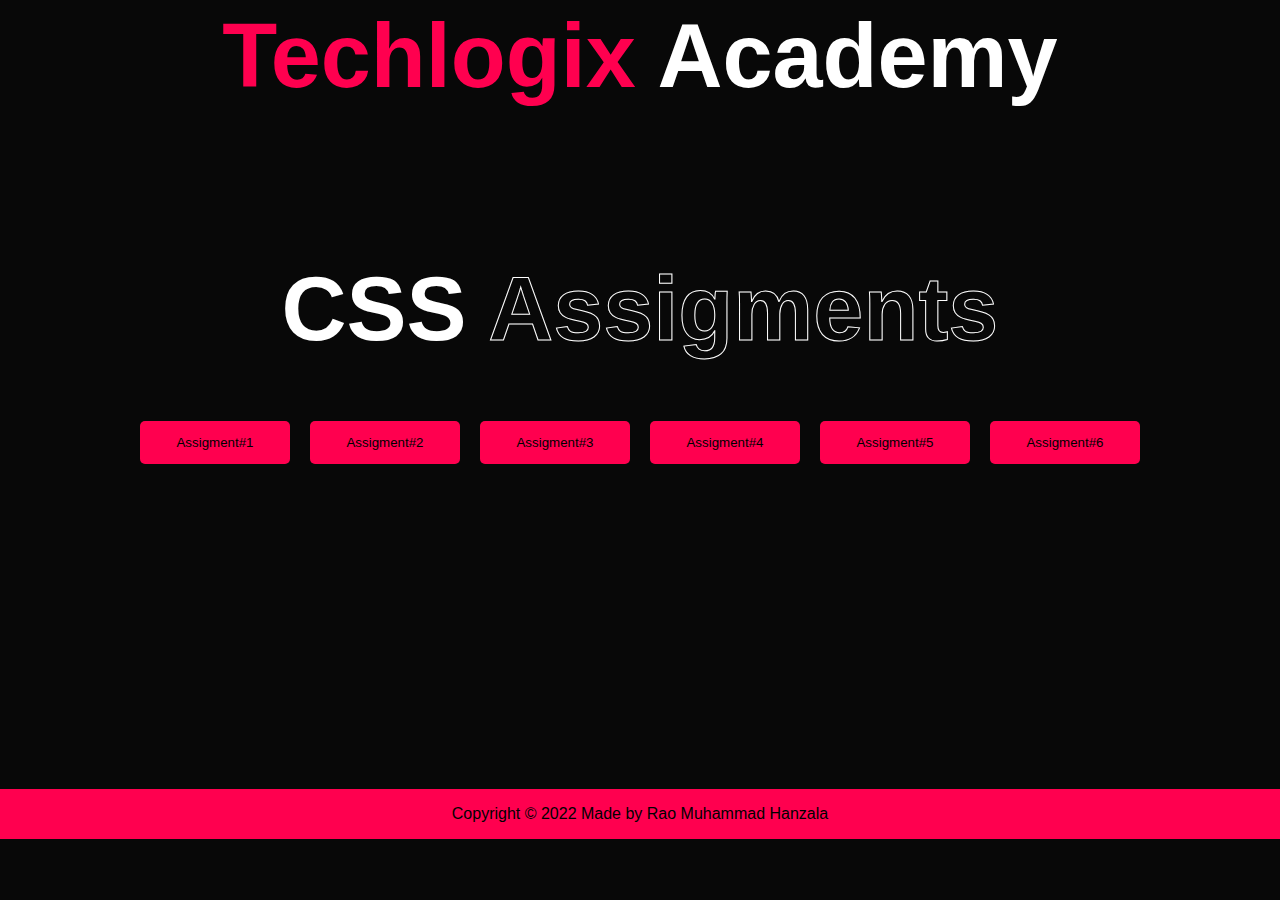
<file: index.html>
<!DOCTYPE html>
<html lang="en">
<head>
    <meta charset="UTF-8">
    <meta http-equiv="X-UA-Compatible" content="IE=edge">
    <meta name="viewport" content="width=device-width, initial-scale=1.0">
    <title>Document</title>
    <link rel="stylesheet" href="style.css">
</head>
<body>
      <div class="content">
            <h1 class="logo">
                <p>Techlogix <span>Academy</span></p>
            </h1>
            <div class="heading">
                <h1>CSS <span>Assigments</span></h1>
            </div>
            <div class="butn">
                <button><a href="assigments/entry-level/entry-level_webpage.html" target="_blank">Assigment#1</a></button>
                <button><a href="assigments/web-page/index.html" target="_blank">Assigment#2</a></button>
                <button><a href="assigments/Blog/blog.html" target="_blank">Assigment#3</a></button>
                <button><a href="assigments/signup form/index.html" target="_blank">Assigment#4</a></button>
                <button><a href="assigments/webpage/index.html" target="_blank">Assigment#5</a></button>
                <button><a href="assigments/Tempelate/index.html" target="_blank">Assigment#6</a></button>
            </div>
      </div> 
          <footer>
            <p>Copyright © 2022 Made by Rao Muhammad Hanzala</p>
          </footer>
</body>
</html>
</file>
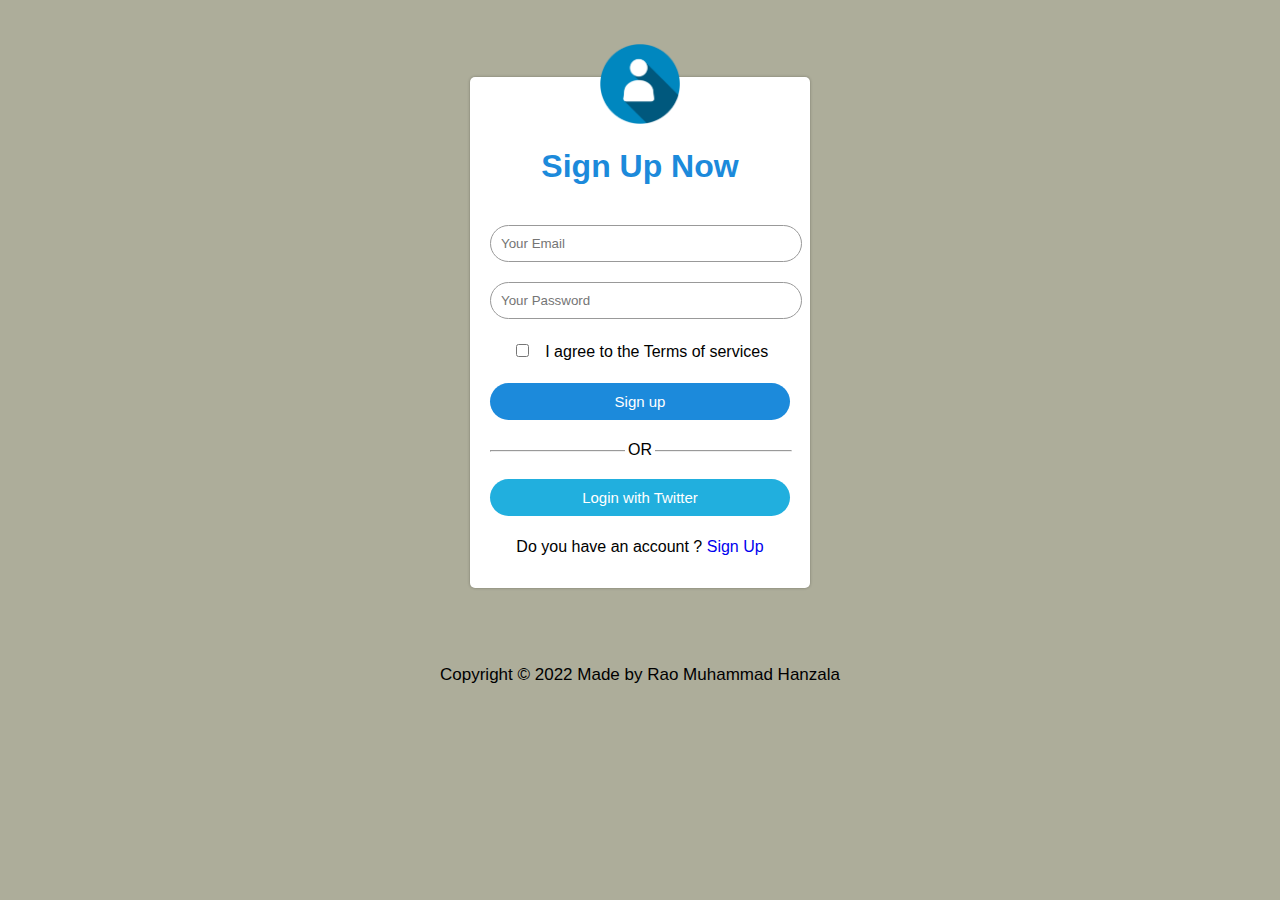
<file: assigments/signup form/index.html>
<!DOCTYPE html>
<html lang="en">
<head>
    <meta charset="UTF-8">
    <meta http-equiv="X-UA-Compatible" content="IE=edge">
    <meta name="viewport" content="width=device-width, initial-scale=1.0">
    <title>Signup form</title>
    <link rel="stylesheet" href="style.css">
</head>
<body>
    <div class="signup-form">
        <div class="image-logo">
            <img src="contact2.png" alt="logo">
        </div>
        <h1>Sign Up Now</h1>
        <form>
        <input type="email" class="input-box" placeholder="Your Email">
        <input type="password" class="input-box" placeholder="Your Password">
        <p><span><input type="checkbox"></span>&nbsp;&nbsp;&nbsp;I agree to the Terms of services</p>
        <button type="button" class="signup-btn">Sign up</button>
        <hr>
        <p class="or">OR</p>
        <button class="twitter-btn">Login with Twitter</button>
        <p>Do you have an account ? <a href="#">Sign Up</a></p>
        </form>
    </div>
    
    <footer>
        <p>Copyright © 2022 Made by Rao Muhammad Hanzala</p>
    </footer>
</body>
</html>
</file>
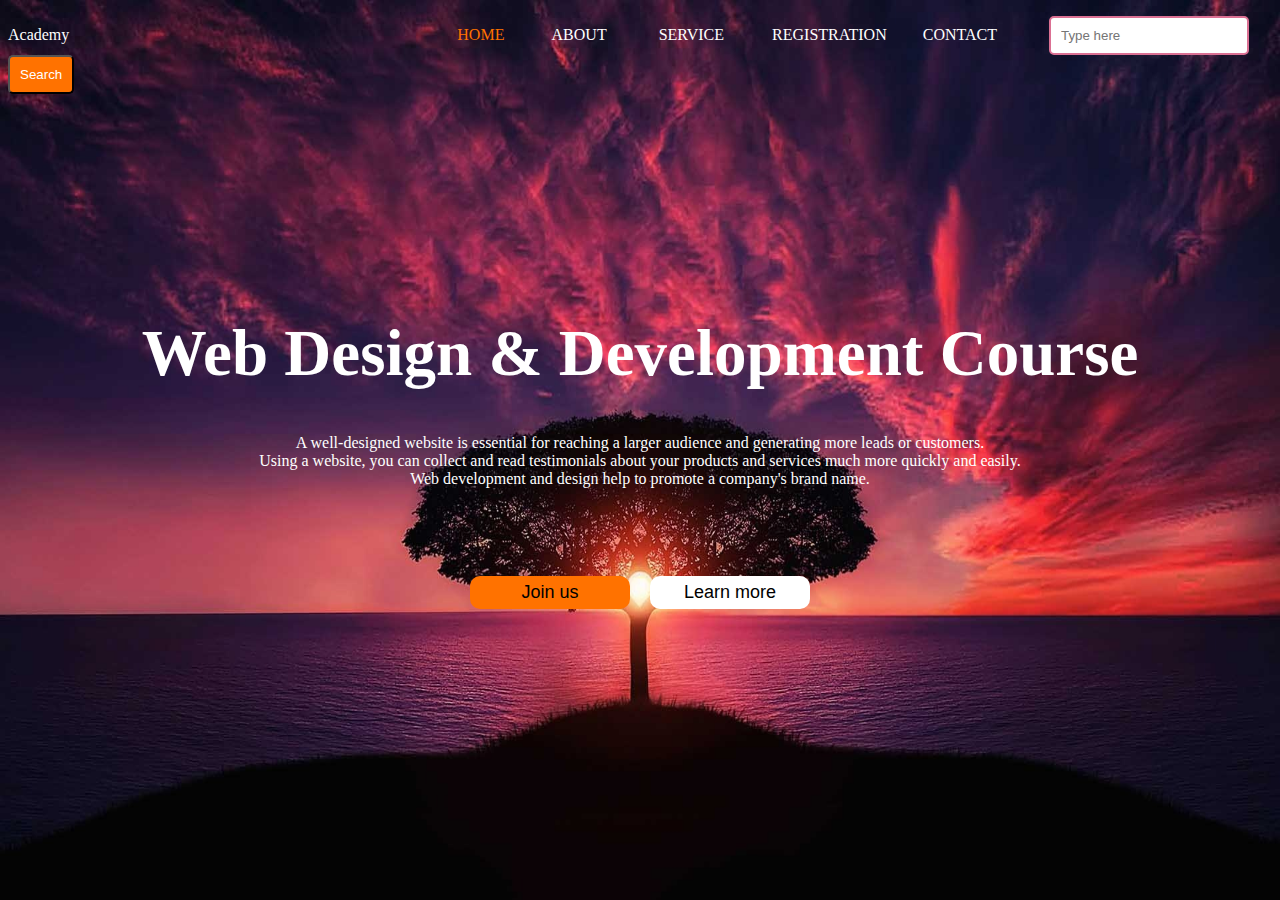
<file: assigments/web-page/index.html>
<!DOCTYPE html>
<html lang="en">
<head>
    <title>Web page</title>
    <link rel="icon" type="image/x-icon" href="favicon 3.ico">
</head>
<body background="pexels-pixabay-36717.jpg" style="background-size: 100% 100%; background-repeat: no-repeat; background-attachment: fixed;">

    <p style="color: #ffF;">
        Academy&nbsp;&nbsp;&nbsp;&nbsp;&nbsp;&nbsp;&nbsp;&nbsp;&nbsp;&nbsp;&nbsp;&nbsp;&nbsp;&nbsp;&nbsp;&nbsp;&nbsp;&nbsp;&nbsp;&nbsp;&nbsp;&nbsp;&nbsp;&nbsp;&nbsp;&nbsp;&nbsp;&nbsp;&nbsp;&nbsp;&nbsp;&nbsp;&nbsp;&nbsp;&nbsp;&nbsp;&nbsp;&nbsp;&nbsp;&nbsp;&nbsp;&nbsp;&nbsp;&nbsp;&nbsp;&nbsp;&nbsp;&nbsp;&nbsp;&nbsp;&nbsp;&nbsp;&nbsp;&nbsp;&nbsp;&nbsp;&nbsp;&nbsp;&nbsp;&nbsp;&nbsp;&nbsp;&nbsp;&nbsp;&nbsp;&nbsp;&nbsp;&nbsp;&nbsp;&nbsp;&nbsp;&nbsp;&nbsp;&nbsp;&nbsp;&nbsp;&nbsp;&nbsp;&nbsp;&nbsp;&nbsp;&nbsp;&nbsp;&nbsp;&nbsp;&nbsp;&nbsp;&nbsp;&nbsp;&nbsp;&nbsp;&nbsp;&nbsp;&nbsp;&nbsp;&nbsp;
        <a href="#" style="text-decoration: none; color: #ff7200;">HOME</a>&nbsp;&nbsp;&nbsp;&nbsp;&nbsp;&nbsp;&nbsp;&nbsp;&nbsp;&nbsp;&nbsp;
        <a href="#" style="text-decoration: none; color: #ffF">ABOUT</a>&nbsp;&nbsp;&nbsp;&nbsp;&nbsp;&nbsp;&nbsp;&nbsp;&nbsp;&nbsp;&nbsp;&nbsp;
        <a href="#" style="text-decoration: none; color: #ffF;">SERVICE</a>&nbsp;&nbsp;&nbsp;&nbsp;&nbsp;&nbsp;&nbsp;&nbsp;&nbsp;&nbsp;&nbsp;
        <a href="Admissioon-form.html " style="text-decoration: none; color: #ffF;">REGISTRATION</a>&nbsp;&nbsp;&nbsp;&nbsp;&nbsp;&nbsp;&nbsp;&nbsp;
        <a href="#" style="text-decoration: none; color: #ffF;">CONTACT</a>&nbsp;&nbsp;&nbsp;&nbsp;&nbsp;&nbsp;&nbsp;&nbsp;&nbsp;&nbsp;&nbsp;&nbsp;

        <input type="search" placeholder="Type here" style="padding: 10px; border: 2px solid palevioletred; border-radius: 5px; width: 200px;">
        <a href="#" style="text-decoration: none; color: #ffF;"><button style="padding: 10px; background-color: #ff7200; border-radius: 5px;">Search</a></button>
    </p>

    <br><br><br><br> <br><br><br><br> <br>

    <center><h1 style="font-size: 65px; color: #ffF;">Web Design & Development Course</h1>
        <p style="color: #fff;">
            A well-designed website is essential for reaching a larger audience and generating more leads or customers.<br> 
            Using a website, you can collect and read testimonials about your products and services much more quickly and easily.<br> 
            Web development and design help to promote a company's brand name.
            </p>

            <br><br><br><br>

            <button style="padding: 6px; width: 160px; border-radius: 10px; background-color: #ff7200; font-size: 18px; border: none;"><a href="#" style="text-decoration: none; color: black;">Join us</a></button>&nbsp;&nbsp;&nbsp;&nbsp;
            <button style="padding: 6px; width: 160px; border-radius: 10px; background-color: #fff; font-size: 18px; border: none;"><a href="#" style="text-decoration: none; color: black;">Learn more</a></button>

            <br><br><br><br><br>
</body>
</html>
</file>
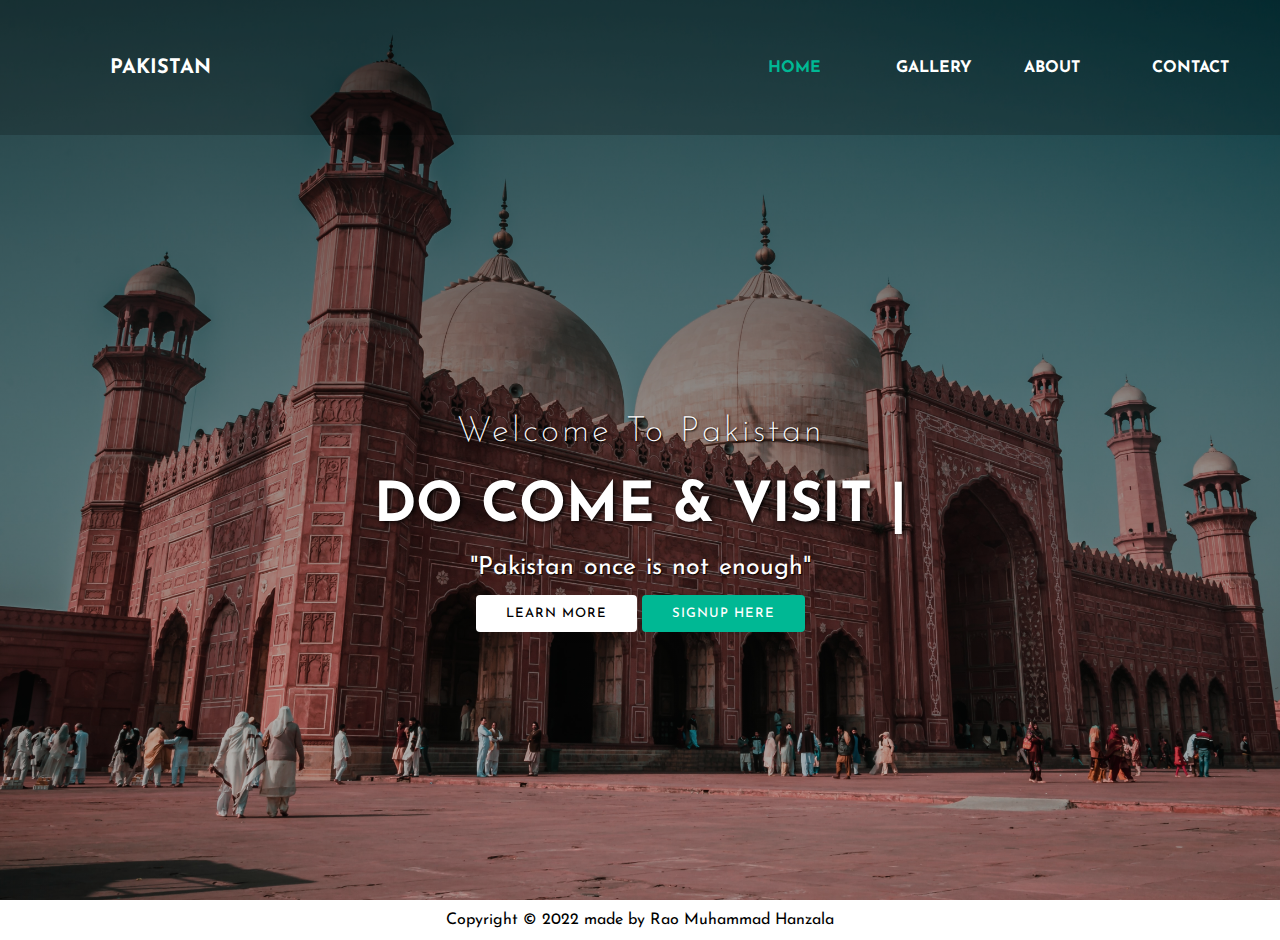
<file: assigments/webpage/index.html>
<!DOCTYPE html>
<html>
<head>
	<title></title>
	<link rel="stylesheet" type="text/css" href="style.css">
	<link href="https://fonts.googleapis.com/css?family=Josefin+Sans&display=swap" rel="stylesheet">
	  <link rel="stylesheet" href="https://cdnjs.cloudflare.com/ajax/libs/animate.css/3.7.2/animate.min.css">
</head>
<body>

<div class="container">

    <nav>
        <div class="logo"> <h1 style="font-size: 20px;">Pakistan</h1> </div>
        <div class="menu">
            <a href="#">Home</a>
            <a href="#">gallery</a>
            <a href="#" target="_blank">about</a>
            <a href="#">contact</a>
        </div>
    </nav>
    
        <main>
            <section>
                <h3>Welcome To Pakistan</h3>
                <h1>DO COME & VISIT <span class="change_content"> </span> <span style="margin-top: -10px;"> | </span> </h1>
                <p>"Pakistan once is not enough"</p>
                <a href="#" class="btnone">learn more</a>
                <a href="#" class="btntwo">signup here</a>
            </section>
        </main>
        <footer>
            <p>Copyright © 2022 made by Rao Muhammad Hanzala</p>
        </footer>
</div>

</body>
</html>
</file>
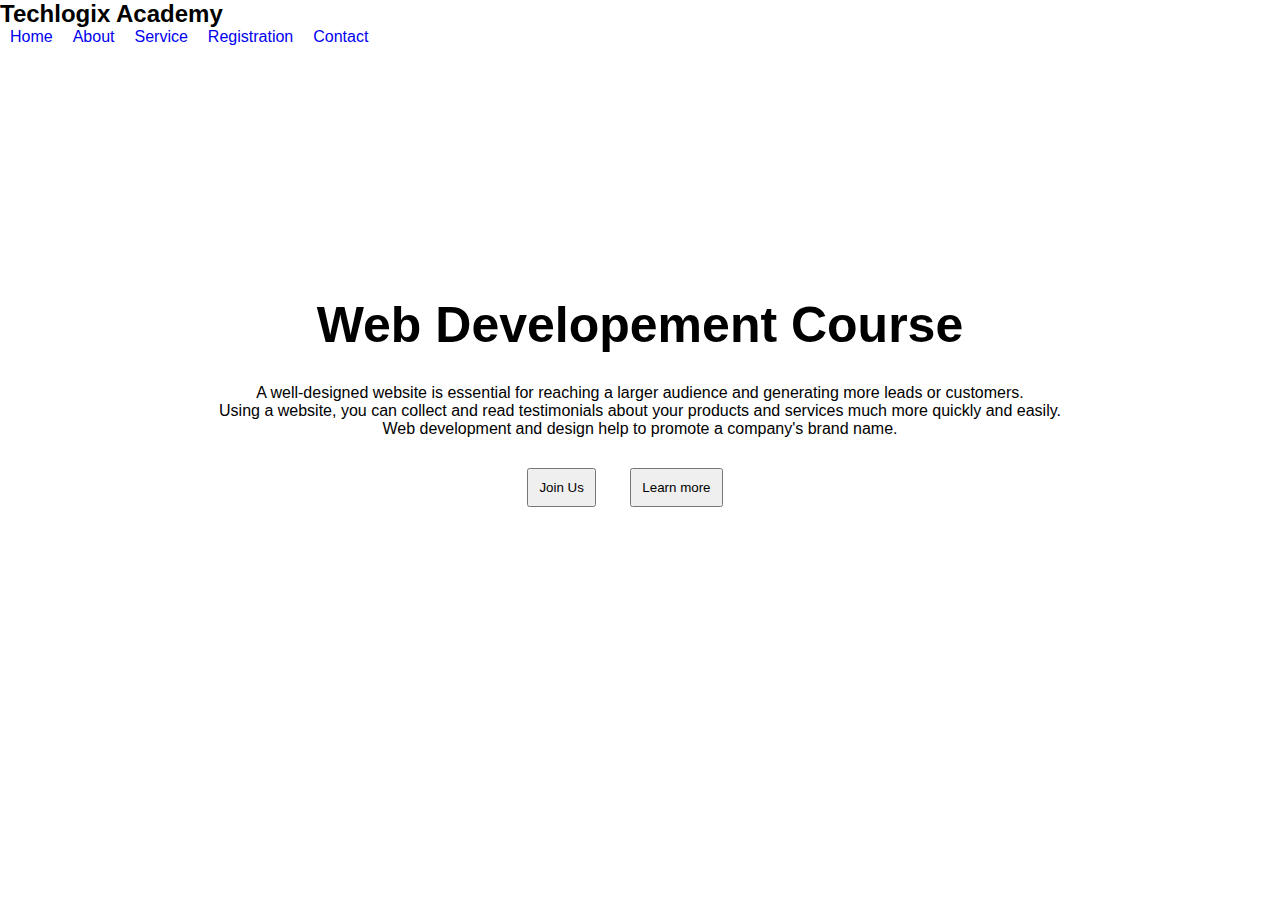
<file: assigments/entry-level/entry-level_webpage.html>
<!DOCTYPE html>
<html lang="en">
<head>
    <meta charset="UTF-8">
    <meta http-equiv="X-UA-Compatible" content="IE=edge">
    <meta name="viewport" content="width=device-width, initial-scale=1.0">
    <title>webpage</title>
    <link rel="stylesheet" href="style1.css">
    <link rel="shortcut icon" href="favicon.ico" type="image/x-icon">
</head>
<body>
    <header>
        <div class="logo">
            <h2>Techlogix Academy</h2>
        </div>
        <div class="nav">
            <ul>
                <li><a href="#">Home</a></li>
                <li><a href="#">About</a></li>
                <li><a href="#">Service</a></li>
                <li><a href="#">Registration</a></li>
                <li><a href="#">Contact</a></li>
            </ul>
        </div>
    </header>
    <div class="clearfix"></div>
    <section>
        <div class="main-content">
            <h1>Web Developement Course</h1>
        </div>
        <div class="para">
            <p>A well-designed website is essential for reaching a larger audience and generating more leads or customers. <br>
                Using a website, you can collect and read testimonials about your products and services much more quickly and easily. <br>
                Web development and design help to promote a company's brand name.</p>
        </div>
       <div class="btn">
        <button>Join Us</button>
        <button>Learn more</button>
       </div>
    </section>
</body>
</html>
</file>
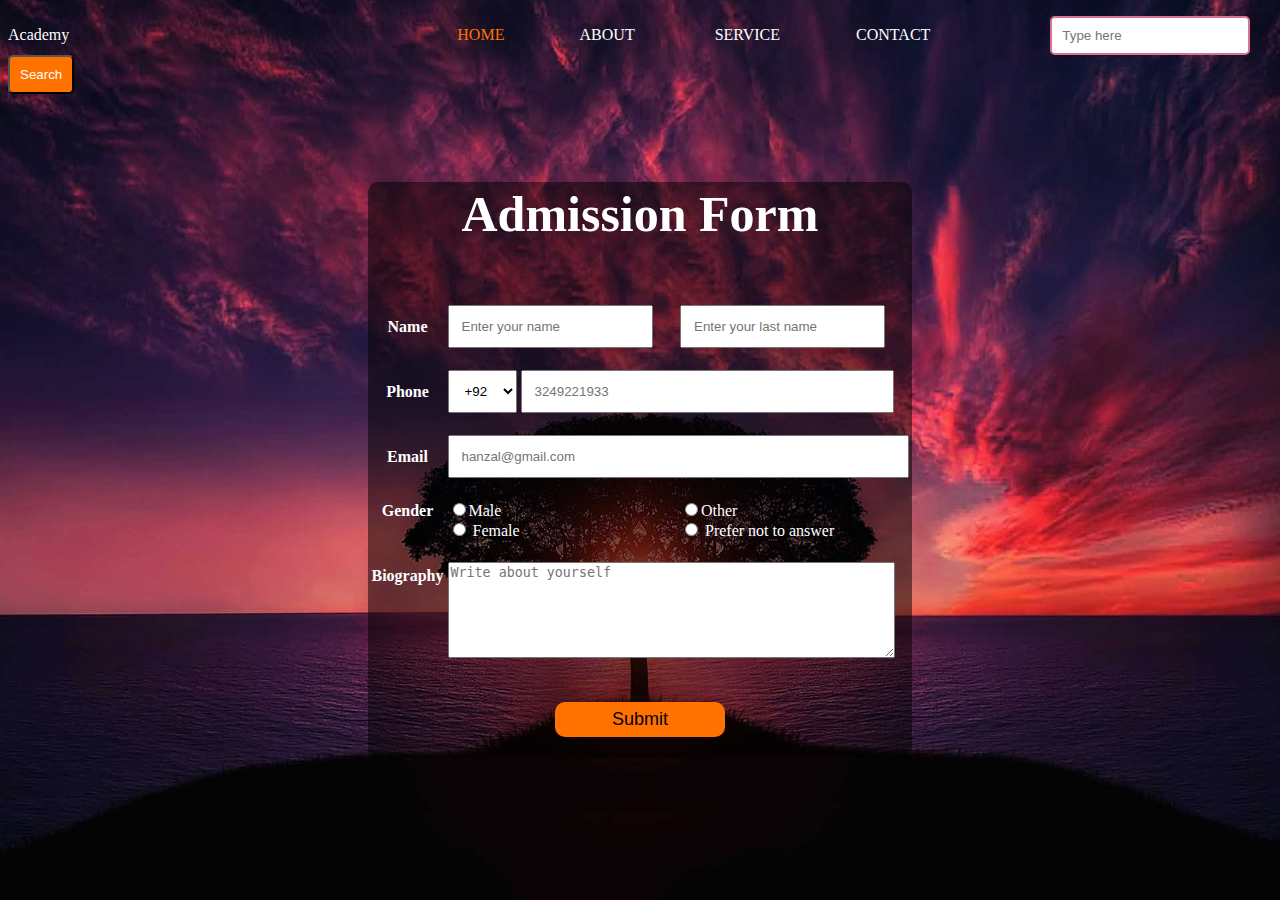
<file: assigments/web-page/Admissioon-form.html>
<!DOCTYPE html>
<html lang="en">
<head>
    <title>Registration</title>
    <link rel="icon" type="image/x-icon" href="favicon 3.ico">

</head>
<body background="pexels-pixabay-36717.jpg" style="background-size: 100% 100%; background-repeat: no-repeat; background-attachment: fixed;">

<p style="color: #ffF;">
    Academy&nbsp;&nbsp;&nbsp;&nbsp;&nbsp;&nbsp;&nbsp;&nbsp;&nbsp;&nbsp;&nbsp;&nbsp;&nbsp;&nbsp;&nbsp;&nbsp;&nbsp;&nbsp;&nbsp;&nbsp;&nbsp;&nbsp;&nbsp;&nbsp;&nbsp;&nbsp;&nbsp;&nbsp;&nbsp;&nbsp;&nbsp;&nbsp;&nbsp;&nbsp;&nbsp;&nbsp;&nbsp;&nbsp;&nbsp;&nbsp;&nbsp;&nbsp;&nbsp;&nbsp;&nbsp;&nbsp;&nbsp;&nbsp;&nbsp;&nbsp;&nbsp;&nbsp;&nbsp;&nbsp;&nbsp;&nbsp;&nbsp;&nbsp;&nbsp;&nbsp;&nbsp;&nbsp;&nbsp;&nbsp;&nbsp;&nbsp;&nbsp;&nbsp;&nbsp;&nbsp;&nbsp;&nbsp;&nbsp;&nbsp;&nbsp;&nbsp;&nbsp;&nbsp;&nbsp;&nbsp;&nbsp;&nbsp;&nbsp;&nbsp;&nbsp;&nbsp;&nbsp;&nbsp;&nbsp;&nbsp;&nbsp;&nbsp;&nbsp;&nbsp;&nbsp;&nbsp;
    <a href="#" style="text-decoration: none; color: #ff7200;">HOME</a>&nbsp;&nbsp;&nbsp;&nbsp;&nbsp;&nbsp;&nbsp;&nbsp;&nbsp;&nbsp;&nbsp;&nbsp;&nbsp;&nbsp;&nbsp;&nbsp;&nbsp;&nbsp;
    <a href="#" style="text-decoration: none; color: #ffF">ABOUT</a>&nbsp;&nbsp;&nbsp;&nbsp;&nbsp;&nbsp;&nbsp;&nbsp;&nbsp;&nbsp;&nbsp;&nbsp;&nbsp;&nbsp;&nbsp;&nbsp;&nbsp;&nbsp;&nbsp;
    <a href="#" style="text-decoration: none; color: #ffF;">SERVICE</a>&nbsp;&nbsp;&nbsp;&nbsp;&nbsp;&nbsp;&nbsp;&nbsp;&nbsp;&nbsp;&nbsp;&nbsp;&nbsp;&nbsp;&nbsp;&nbsp;&nbsp;&nbsp;
    <a href="#" style="text-decoration: none; color: #ffF;">CONTACT</a>&nbsp;&nbsp;&nbsp;&nbsp;&nbsp;&nbsp;&nbsp;&nbsp;&nbsp;&nbsp;&nbsp;&nbsp;&nbsp;&nbsp;&nbsp;&nbsp;&nbsp;&nbsp;&nbsp;&nbsp;&nbsp;&nbsp;&nbsp;&nbsp;&nbsp;&nbsp;&nbsp;&nbsp;&nbsp;

    <input type="search" placeholder="Type here" style="padding: 10px; border: 2px solid palevioletred; border-radius: 5px; width: 200px;">
    <a href="#" style="text-decoration: none; color: #ffF;"><button style="padding: 10px; background-color: #ff7200; border-radius: 5px;">Search</a></button>
</p>

<br><br><br><br>

   <center>
    <form>
        <table width="40%"  style="background-color: rgba(0, 0, 0, 0.5); border-radius: 10px; color: #fff;">
            <tr>
                <th colspan="3" style="font-size: 50px;">
                 Admission Form
                   <br><br>
                </th>
            </tr>
            <tr>
                <th>
                    <labe>Name</labe><br><br>
                </th>
                <td>
                    <input type="text" placeholder="Enter your name" style="padding: 12px;"  required><br><br>
                </td>
                <td>
                    <input type="text" placeholder="Enter your last name" style="padding: 12px;"  required><br><br>
                </td>
            </tr>
            <tr>
                <th>
                    <label>Phone</label><br><br>
                </th>
                <td colspan="2">
                    <select style="padding: 12px;">
                        <option>+93</option>
                        <option>+96</option>
                        <option>+98</option>
                        <option selected>+92</option>
                        <option>+99</option>
                    </select>
                    <input type="tel" placeholder="3249221933" required minlength="10" maxlength="10" style="padding: 12px;" size="41px"><br><br>
                </td>
            </tr>
            <tr>
                <th>
                    <label>Email</label><br><br>
                </th>
                <td colspan="2">
                <input type="email" placeholder="hanzal@gmail.com" required  style="padding: 12px;" size="52px"><br><br>
                </td>
            </tr>
            <tr>
                <th>
                    <label>Gender</label><br><br><br>
                </th>
                <td>
                    <input type="radio" name="your gender">Male<br>
                    <input type="radio" name="your gender"> Female<br><br>
                </td>
                <td>
                    <input type="radio" name="your gender">Other<br>
                    <input type="radio" name="your gender"> Prefer not to answer<br><br>
                </td>
            </tr>
            <tr>
                <th>
                    <label>Biography</label><br><br><br><br><br><br><br>
                </th>
                <td colspan="2">
                <textarea  cols="53px" rows="6px" placeholder="Write about yourself"></textarea><br><br><br>
                </td>
            </tr>
            <tr>
                <th colspan="3">
                    <button style=" padding: 7px; width: 170px; border-radius: 10px; background-color: #ff7200; font-size: 18px; border: none;"><a href="#" style="text-decoration: none; color: black;">Submit</a></button><br><br>
                </th>
            </tr>
        </table>
    </form>
</center> 
<br><br><br><br>
    
</body>
</html>
</file>
<file: style.css>
* {
    margin: 0;
    padding: 0;
    font-family: sans-serif;
}

body {
    background-color: #080808;
}

.content {
    text-align: center;
    padding: 5px;
}

.logo {
    font-size: 90px;
    color: #ff004f;
    cursor: pointer;
}

.logo span {
    color: #fff;
}

.heading span {
    font-size: 90px;
    width: 41%;
    margin: 0 auto;
    -webkit-text-stroke: 1px #fff;
    color: transparent;
    background-image: linear-gradient(#ff004f, #ff004f);
    background-repeat: no-repeat;
    -webkit-background-clip: text;
    background-position: -722px 0;
    animation: backcolor 5s linear infinite alternate;
}

@keyframes backcolor {
    100% {
        background-position: 0 0;
    }
}

.heading {
    margin: 150px 0 50px 0;
}

.heading h1 {
    font-size: 90px;
    color: #fff;
}

span {
    color: #ff004f;
}

.butn {
    display: flex;
    justify-content: center;
    flex-wrap: wrap;
}

.butn button {
    margin: 10px;
    width: 150px;
    padding: 14px;
    background-color: #ff004f;
    border: none;
    border-radius: 5px;
    transition: 0.4s;
    cursor: pointer;
    transition: 0.5s;
}

.butn button a {
    text-decoration: none;
    color: black;
}

.butn button:hover {
    background-color: #b54769;
}

footer {
    margin-top: 310px;
    display: flex;
    justify-content: center;
    align-items: center;
    background-color: #ff004f;
    height: 50px;
}

footer p {
    text-align: center;
    color: black;
}

@media (max-width:500px) {
    .logo {
        font-size: 75px;
    }

    .logo span {
        font-size: 60px;
    }

    .heading span {
        font-size: 75px;
        width: 60%;
    }
}

@media (max-width:440px) {
    .heading span {
        font-size: 61px;
        width: 60%;
    }
}
</file>
<file: assigments/signup form/style.css>
body{
    margin: 0;
    padding: 0;
    font-family: sans-serif;
    background-color: #adad9a;
    background-size: cover;
    background-position: center;
}

.signup-form{
    width: 300px;
    box-shadow: 0 0 3px 0 rgba(0, 0, 0, 0.3);
    padding: 20px;
    margin: 6% auto;
    background: white;
    text-align: center;
    border-radius: 5px;


}

.signup-form h1{
    margin: 10px auto 30px auto;
    color: #1c8adb;
}

.input-box{
    margin: 10px auto;
    width: 290px;
    padding: 10px;
    border-radius: 20px;
    border: 1px solid #999;
    outline: none;
}

button{
    color: #fff;
    width: 100%;
    padding: 10px;
    border-radius: 20px;
    font-size: 15px;
    border: none;
    margin: 10px 0;
    outline: none;
    cursor: pointer;

}

.signup-btn{
    background-color: #1c8adb;
}

.twitter-btn{
    background-color: #21afde;
}

a{
    text-decoration: none;
}

hr{
    margin-top: 20px;
    width: 100%;
}

.or{
    background: #fff;
    width: 30px;
    margin: -19px auto 10px;
}

p{
    margin: 12px auto;
}

.img-logo{
}

.image-logo img{
    width: 80px;
    margin: -53px auto 10px auto;
}

footer{
    font-size: 17px;
    text-align: center;
    margin-bottom: 20px;
    font-weight: 500;
}
</file>
<file: assigments/webpage/style.css>
* {
    margin: 0;
    padding: 0;
    box-sizing: border-box;
    font-family: "Josefin Sans", sans-serif;
  }
  
.container {
    width: 100%;
    height: 100vh;
    background-image: linear-gradient(rgba(0, 0, 0, 0.6), rgba(0, 0, 0, 0.18)),
      url("dr-muhammad-amer-TXJEdxs5Hh4-unsplash.jpg");
    background-repeat: no-repeat;
    background-size: cover;
  }
  
  nav {
    width: 100%;
    height: 15vh;
    background: rgba(0, 0, 0, 0.2);
    color: white;
    display: flex;
    justify-content: space-between;
    align-items: center;
    text-transform: uppercase;
  }
  
  nav .logo {
    width: 25%;
    text-align: center;
  }
  
  nav .menu {
    width: 40%;
    display: flex;
    justify-content: space-around;
  }
  
  nav .menu a {
    width: 25%;
    text-decoration: none;
    color: white;
    font-weight: bold;
  }
  
  nav .menu a:first-child {
    color: #00b894;
  }
  
  main {
    width: 100%;
    height: 85vh;
    display: flex;
    justify-content: center;
    align-items: center;
    text-align: center;
    color: white;
  }
  
  section h3 {
    font-size: 35px;
    font-weight: 200;
    letter-spacing: 3px;
    text-shadow: 1px 1px 2px black;
  }
  
  section h1 {
    margin: 30px 0 20px 0;
    font-size: 55px;
    font-weight: 700;
    text-shadow: 2px 1px 5px black;
    text-transform: uppercase;
  }
  
  section p {
    font-size: 25px;
    word-spacing: 2px;
    margin-bottom: 25px;
    text-shadow: 1px 1px 1px black;
  }
  
  section a {
    padding: 12px 30px;
    border-radius: 4px;
    outline: none;
    text-transform: uppercase;
    font-size: 13px;
    font-weight: 500;
    text-decoration: none;
    letter-spacing: 1px;
    transition: all 0.5s ease;
  }
  
  section .btnone {
    background: #00b894;
    background: #fff;
    color: #000;
  }
  
  .btnone:hover {
    background: #00b894;
    color: white;
  }
  
  section .btntwo {
    background: #00b894;
    color: white;
  }
  
  .btntwo:hover {
    background: #fff;
    color: #000;
  }
  
  .change_content:after {
    content: "";
    animation: changetext 10s infinite linear;
    color: #00b894;
  }
  
  @keyframes changetext {
    0% {
      content: "Karachi";
    }
    20% {
      content: "Islamabad";
    }
    35% {
      content: "lahore";
    }
    60% {
      content: "Kashmir";
    }
    80% {
      content: "Hunza";
    }
    100% {
      content: "Quetta";
    }
  }

footer{
    display: flex;
    justify-content: center;
    align-items: center;
    height: 40px;
    /* background-color: grey; */
}
</file>
<file: assigments/entry-level/style1.css>
*{
    margin: 0;
    padding: 0;
    font-family: sans-serif;
}

/* body{
    background-image: url(pexels-pixabay-36717.jpg);
    background-size: 100% 100%;
    /* background-position: center; */
} */

header{
    padding: 10px;
}

.logo{
    float: left;
    margin-right: 720px;
}

.nav{
    list-style: none;
    float: left;
}

.nav ul li{
    float: left;
    list-style: none;
}

.nav ul li a{
    margin: 10px;
    text-decoration: none;
}

.clearfix{
    clear: both;
    content: "";
    display: table;
}

section{
    text-align: center;
   margin: 250px auto;
}

.main-content h1{
    font-size: 50px;
}

.para{
    margin: 30px 0;
}

.btn button{
    /* width: 100px; */
    padding: 10px;
    color: black;
    margin-right: 30px;
}
</file>
